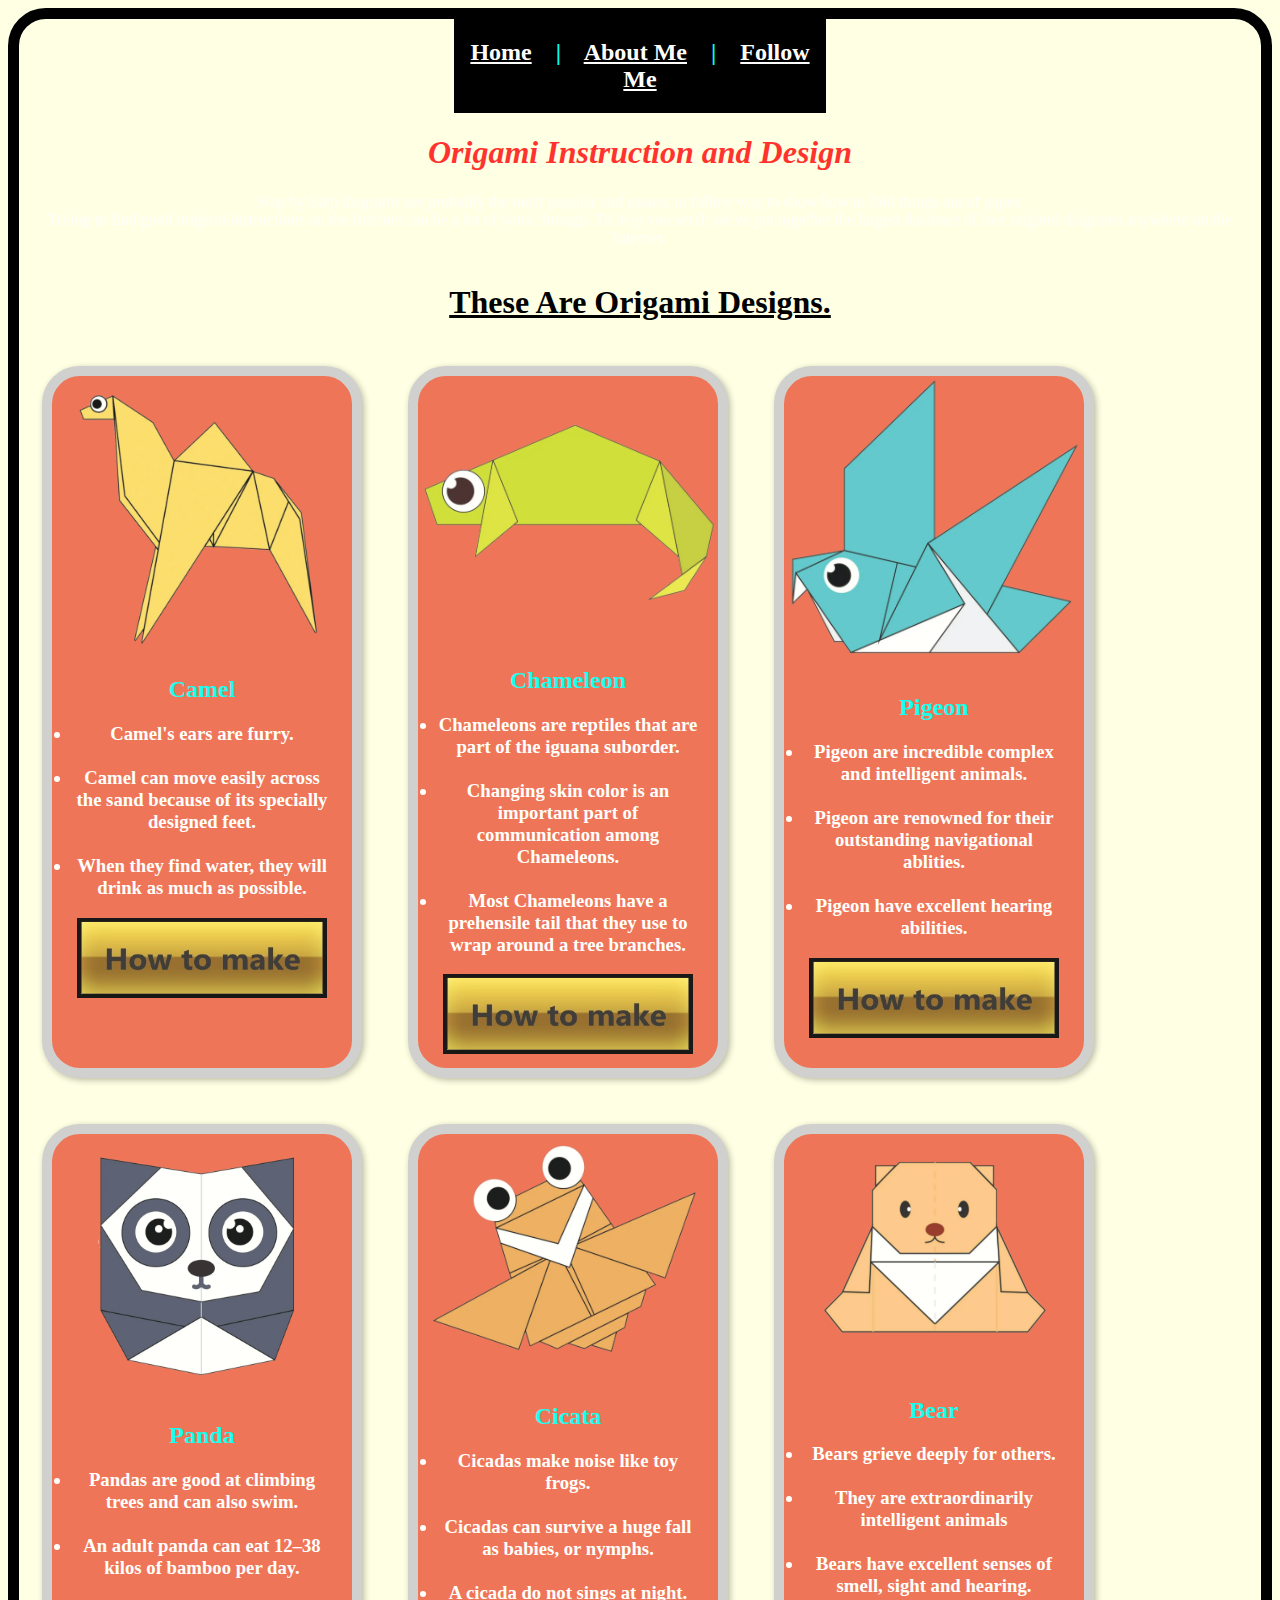
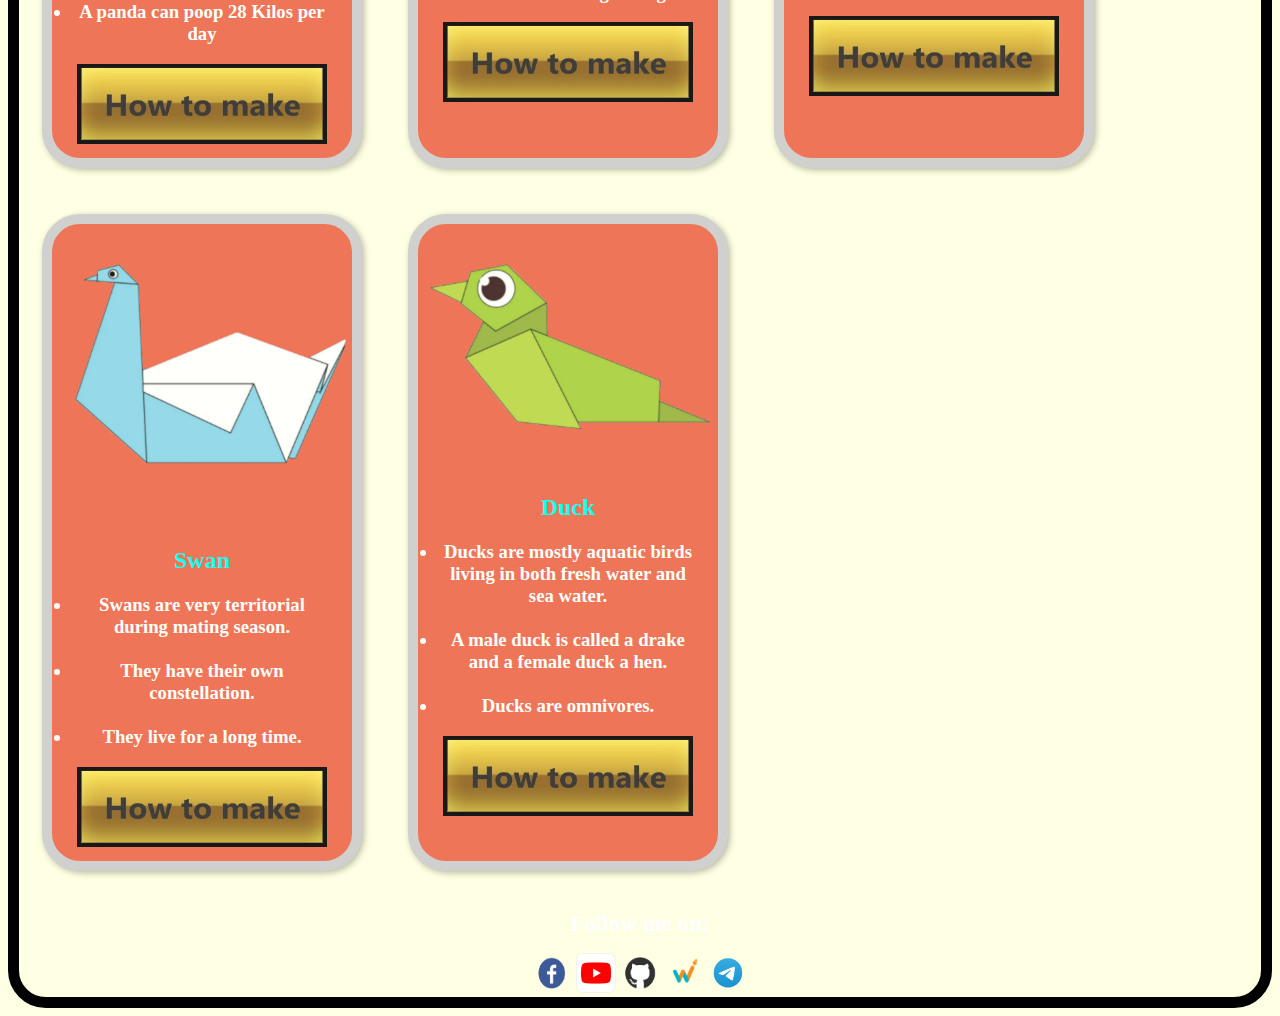
<file: index.html>
<!DOCTYPE html>
<html>
    <head>
        <title>Origami Designs</title>
        <link rel="stylesheet" type="text/css" href="style.css">
        <style>
          a img:hover{
            opacity: 0.8;
          }
        </style>
    </head>

    <body>
      <div class="bgbor">
        <div class="header">
        <h2><center>
            <a href="index.html">Home</a> &nbsp;&nbsp; | &nbsp;&nbsp; 
            <a href="about.html">About Me</a> &nbsp;&nbsp; | &nbsp;&nbsp; 
            <a href="followus.html">Follow Me</a>
        </h2></center>
        </div>

        <div class="intro">
        <center>
        <h1><b><i>Origami Instruction and Design</i></b></h1>
        <p>Step by Step diagrams are probably the most popular and easiest to follow way to show how to fold things out of paper.<br> Trying to find good origami instructions on the Internet can be a lot of work through. To help you serch we've put together the largest database of free origami diagrams anywhere on the Internet.</p>
        </center>
        </div>

        <h1><u>
            <CENTER>These Are Origami Designs.</CENTER>
        </h1></u>

        <center>
        <main class="cards">
            <article class="card">
              <img src="camel.png" alt="Sample photo">
              <div class="text">
                <h2>Camel</h2>
                <p><h3><li>Camel's ears are furry.</li><br>
                    <li>Camel can move easily across the sand because of its specially designed feet.</li><br>
                    <li>When they find water, they will drink as much as possible.</li></h3></p>
                    <a href="https://origami.me/camel/"><img src="bt.jpg" width=250 height=80></a>
              </div>
            </article>

            <article class="card">
                <img src="chameleon.png" alt="Sample photo">
                <div class="text">
                  <h2>Chameleon</h2>
                  <p><h3><li>Chameleons are reptiles that are part of the iguana suborder.</li><br>
                      <li>Changing skin color is an important part of communication among Chameleons.</li><br>
                      <li>Most Chameleons have a prehensile tail that they use to wrap around a tree branches.</li></h3></p>
                      <a href="http://origami.me/chameleon/"><img src="bt.jpg" width=250 height=80></a>
                </div>
              </article>

              <article class="card">
                <img src="pigeon.png" alt="Sample photo">
                <div class="text">
                  <h2>Pigeon</h2>
                  <p><h3><li>Pigeon are incredible complex and intelligent animals.</li><br>
                      <li>Pigeon are renowned for their outstanding navigational ablities.</li><br>
                      <li>Pigeon have excellent hearing abilities.</li></h3></p>
                      <a href="http://origami.me/pigeon/"><img src="bt.jpg" width=250 height=80></a>
                </div>
              </article>

              <article class="card">
                <img src="panda.png" alt="Sample photo">
                <div class="text">
                  <h2>Panda</h2>
                  <p><h3><li>Pandas are good at climbing trees and can also swim.</li><br>
                      <li>An adult panda can eat 12–38 kilos of bamboo per day.</li><br>
                      <li>A panda can poop 28 Kilos per day</li></h3></p>
                      <a href="http://origami.me/panda/"><img src="bt.jpg" width=250 height=80></a>
                </div>
              </article>

              <article class="card">
                <img src="cicada.png" alt="Sample photo">
                <div class="text">
                  <h2>Cicata</h2>
                  <p><h3><li>Cicadas make noise like toy frogs.</li><br>
                      <li>Cicadas can survive a huge fall as babies, or nymphs.</li><br>
                      <li>A cicada do not sings at night.</li></h3></p>
                      <a href="http://origami.me/flying-cicada/"><img src="bt.jpg" width=250 height=80></a>
                </div>
              </article>

              <article class="card">
                <img src="teddy.png" alt="Sample photo">
                <div class="text">
                  <h2>Bear</h2>
                  <p><h3><li>Bears grieve deeply for others. </li><br>
                      <li>They are extraordinarily intelligent animals</li><br>
                      <li>Bears have excellent senses of smell, sight and hearing.</li></h3></p>
                      <a href="http://origami.me/teddy-bear/"><img src="bt.jpg" width=250 height=80></a>
                </div>
              </article>

              <article class="card">
                <img src="swan.png" alt="Sample photo">
                <div class="text">
                  <h2>Swan</h2>
                  <p><h3><li>Swans are very territorial during mating season. </li><br>
                      <li>They have their own constellation.</li><br>
                      <li>They live for a long time.</li></h3></p>
                      <a href="https://origami.me/swan/"><img src="bt.jpg" width=250 height=80></a>
                </div>
              </article>

              <article class="card">
                <img src="duck.png" alt="Sample photo">
                <div class="text">
                  <h2>Duck</h2>
                  <p><h3><li>Ducks are mostly aquatic birds living in both fresh water and sea water. </li><br>
                      <li>A male duck is called a drake and a female duck a hen.</li><br>
                      <li>Ducks are omnivores.</li></h3></p>
                      <a href="https://origami.me/duck/"><img src="bt.jpg" width=250 height=80></a>
                </div>
              </article>
        </main></center>

        <center>
          <p><big><big><b>Follow me on: </b></big></big></p>
          <a href="https://www.facebook.com/Smart-Start-Learn-In-Live-104410514652011/"><img src="fb.png" width=40 height=40></a>
          <a href="https://www.youtube.com/channel/UCSso2aSZ16au8G6DxHXtzzw"><img src="youtube.png" width=40 height=40></a>
          <a href="https://github.com/adityadangre?tab=overview&from=2021-03-01&to=2021-03-11"><img src="git.png" width=40 height=40></a>
          <a href="https://community.whitehatjr.com/profile/76407a65-fce4-446e-9968-cf40fda593ff"><img src="whjr.png" width=40 height=40></a>
          <a href="https://t.me/smart_start_LearnInLive"><img src="tele.png" width=40 height=40></a>
      </center>
    </div>
    </body>
</html>
</file>
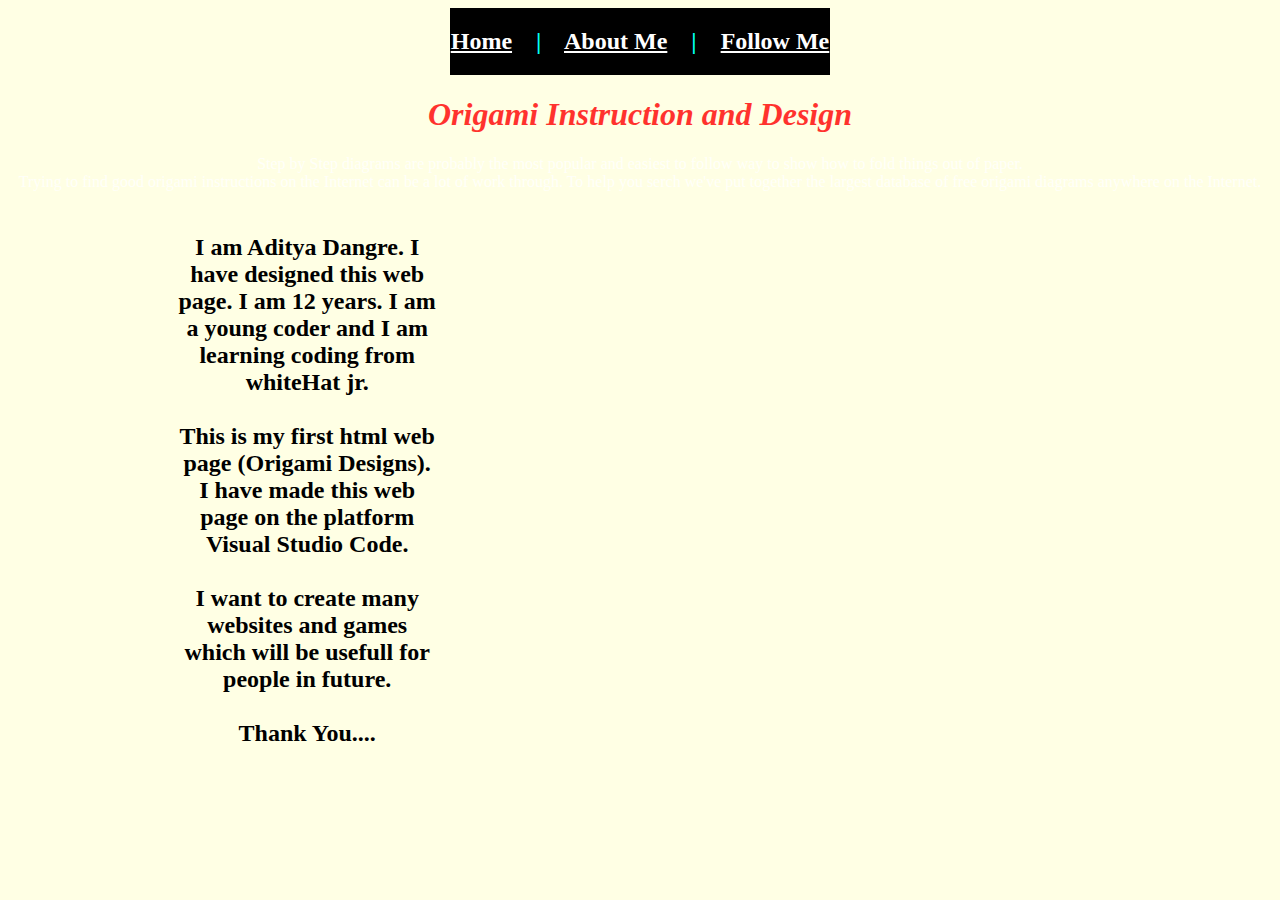
<file: about.html>
<!DOCTYPE html>
<html>
    <head>
        <title>Origami Designs</title>    
        <link rel="stylesheet" type="text/css" href="style.css">

        <style>
            ul{color:rgb(0, 0, 0)}
            body {
    background-image: url('https://i.pinimg.com/originals/e5/89/95/e5899572ecace2b0895b36db7703a001.gif');            
    background-attachment: fixed;
    background-size: 45cm; 
}

            .center {
                margin-left: auto;
                margin-right: auto;
            }
        </style>
     
    </head>

    <body>
        <div class="header">
            <h2><center>
                <a href="index.html">Home</a> &nbsp;&nbsp; | &nbsp;&nbsp; 
                <a href="about.html">About Me</a> &nbsp;&nbsp; | &nbsp;&nbsp; 
                <a href="followus.html">Follow Me</a>
            </h2></center>
            </div>
    
            <div class="intro">
            <center>
            <h1><b><i>Origami Instruction and Design</i></b></h1>
            <p>Step by Step diagrams are probably the most popular and easiest to follow way to show how to fold things out of paper.<br> Trying to find good origami instructions on the Internet can be a lot of work through. To help you serch we've put together the largest database of free origami diagrams anywhere on the Internet.</p>
            </center>
            </div>

    
            <table style="width:80%" class="center" >
                <col style="width:30%">
                <col style="width:70%">
                <tr>
                  <td>
                    <h2><b><ul><CENTER>I am Aditya Dangre. I have designed this web page. I am 12 years. I am a young coder and I am learning coding from whiteHat jr.<br><br> This is my first html web page (Origami Designs). I have made this web page on the platform Visual Studio Code.<br><br>I want to create many websites and games which will be usefull for people in future.<br><br>Thank You....</CENTER></ul></b></h2>

                    </a>
                  </td>
    </body>
</html>
</file>
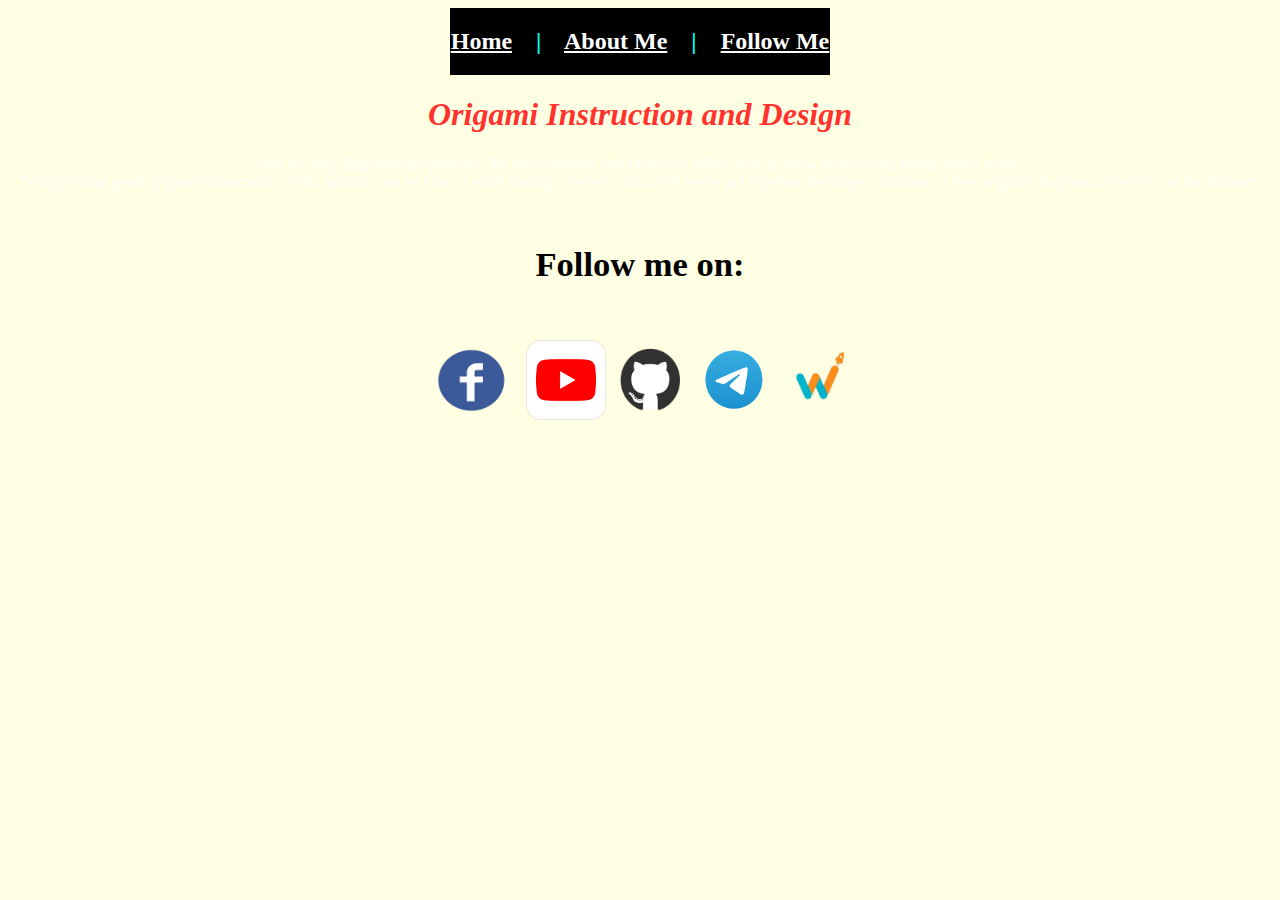
<file: followus.html>
<!DOCTYPE html>
<html>
    <head>
        <title>Origami Designs</title>
        <link rel="stylesheet" type="text/css" href="style.css">
        <style>
            big{color:rgb(0, 0, 0)}
            body {
    background-image: url('https://i.pinimg.com/originals/e5/89/95/e5899572ecace2b0895b36db7703a001.gif');            
    background-attachment: fixed;
    background-size: 45cm; 
}
a img:hover{
            opacity: 0.8;
          }
        </style>
        
    </head>

    <body>
        <div class="header">
            <h2><center>
                <a href="index.html">Home</a> &nbsp;&nbsp; | &nbsp;&nbsp; 
                <a href="about.html">About Me</a> &nbsp;&nbsp; | &nbsp;&nbsp; 
                <a href="followus.html">Follow Me</a>
            </h2></center>
            </div>
    
            <div class="intro">
            <center>
            <h1><b><i>Origami Instruction and Design</i></b></h1>
            <p>Step by Step diagrams are probably the most popular and easiest to follow way to show how to fold things out of paper.<br> Trying to find good origami instructions on the Internet can be a lot of work through. To help you serch we've put together the largest database of free origami diagrams anywhere on the Internet.</p>
            </center>
            </div>

            <br><h2><CENTER><big><big>
                Follow me on:
            </h2></CENTER></big></big>

        <center>
            <br><br>
        <a href="https://www.facebook.com/Smart-Start-Learn-In-Live-104410514652011/"><img src="fb.png" width=100 height=80></a>
        <a href="https://www.youtube.com/channel/UCSso2aSZ16au8G6DxHXtzzw"><img src="youtube.png" width=80 height=80></a>
        <a href="https://github.com/adityadangre?tab=overview&from=2021-03-01&to=2021-03-11"><img src="git.png" width=80 height=80></a>   
        <a href="https://t.me/smart_start_LearnInLive"><img src="tele.png" width=80 height=80></a>
        <a href="https://community.whitehatjr.com/profile/76407a65-fce4-446e-9968-cf40fda593ff"><img src="whjr.png" width=80 height=80></a>
        </center>


    </body>
</html>
</file>
<file: style.css>
body {background-color: rgb(255, 255, 228);}
h1{color:rgb(255, 0, 0)}
u{color:rgb(0, 0, 0)}
h2{color:rgb(0, 255, 242)}
p{color:rgb(255, 255, 255)}
a{color:rgb(255, 255, 255)}

a:hover{
  color: green;
}

.bgbor{
  border: solid;
  border-color: rgb(0, 0, 0);
  border-radius: 10mm;
  border-width: 3mm;
}

body {
    background-image: url('https://i.pinimg.com/originals/e5/89/95/e5899572ecace2b0895b36db7703a001.gif');            
    background-attachment: fixed;
    background-size: 45cm; 
}

.header{
    background-color: rgb(0, 0, 0);
    display: flex;
    justify-content: center;
    width: 30%;
    margin-left: auto;
    margin-right: auto;
}

.intro{
    background-image: url('https://img.freepik.com/free-photo/black-texture-with-brick-wall-background_35257-311.jpg?size=626&ext=jpg');
    display: flex;
    justify-content: center;
    opacity: 0.8;
}

.bgt{
    display: flex;
    flex-wrap: wrap;
    background-color: rgb(255, 255, 228);
    justify-content: center;
    border:double;
    border-width: 0.4cm;
}

.cards {
    display: flex;
    flex-wrap: wrap;
    align-items: stretch;
  }

  .card {
    flex: 0 0 300px;
    margin: 23px;
    border: 10px solid #ccc;
    border-radius: 10mm;
    box-shadow: 2px 2px 6px 0px  rgba(0,0,0,0.3);
    background-color: #EE6749;
    opacity: 0.9;
  } 

  .card img {
    max-width: 100%;
  }

  .card .text {
    padding: 0 20px 10px;
    color:rgb(255, 255, 255)
  }

  .card .text > button {
    background: gray;
    border: 0;
    color: white;
    padding: 10px;
    width: 100%;
  }
</file>
